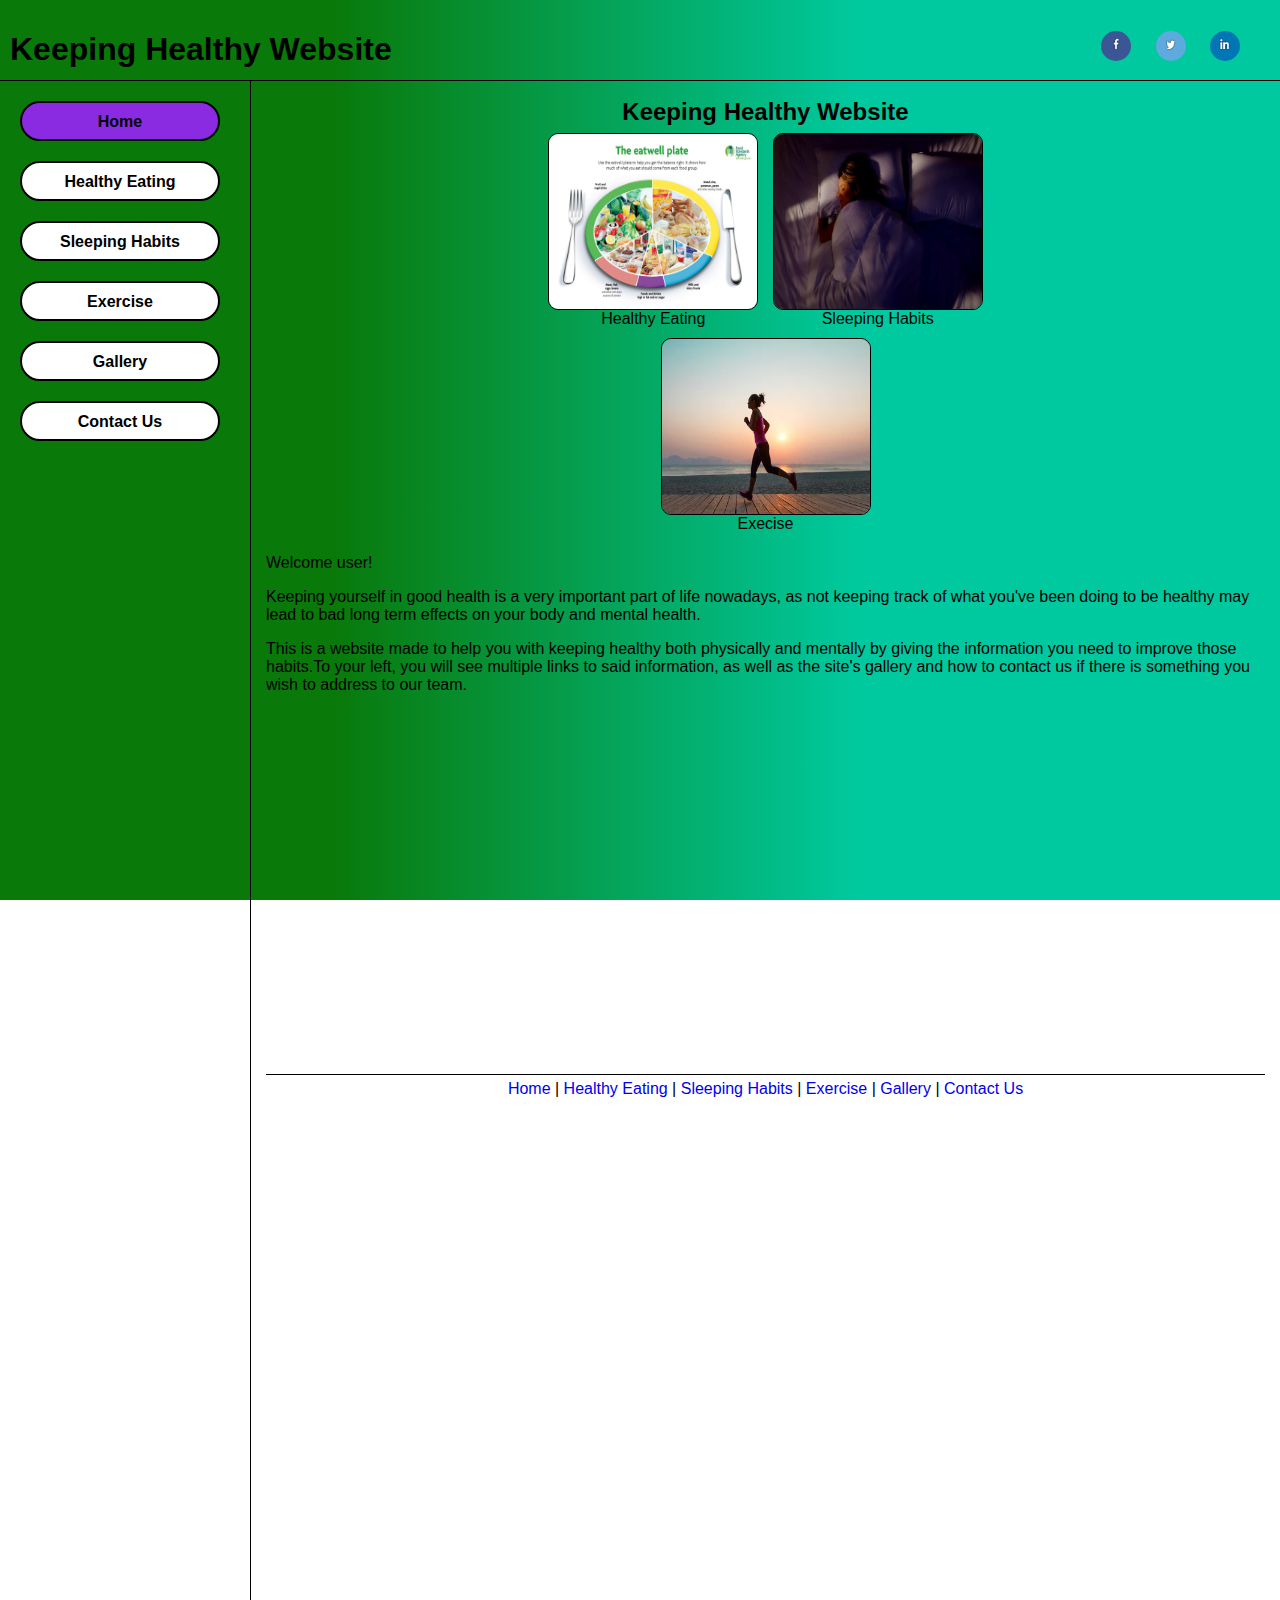
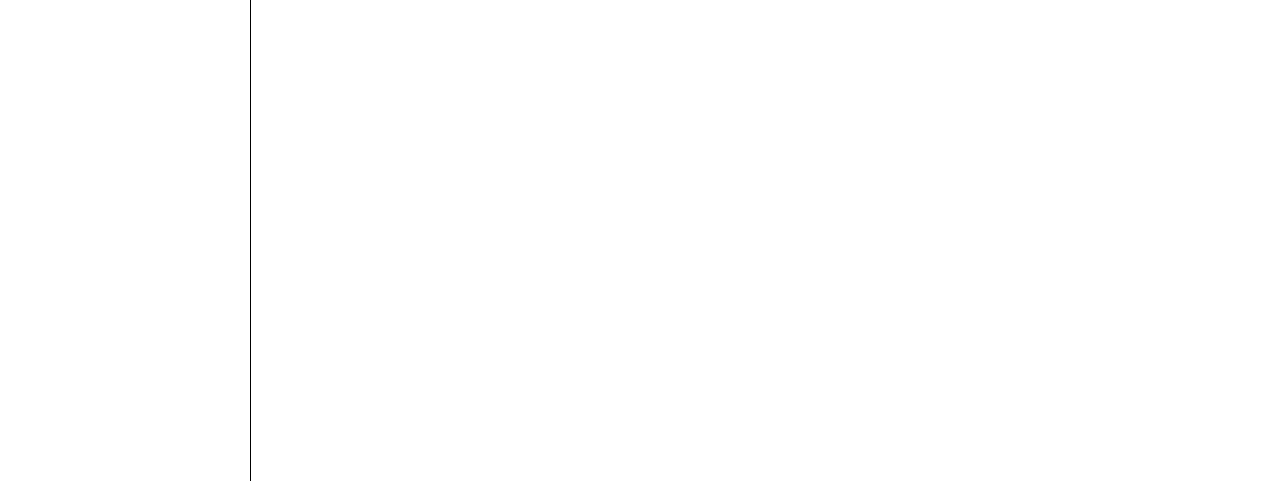
<file: index.html>
<!DOCTYPE html>
<html>
<head>
    <title>Keeping Healthy Website: Home Page</title>
    <link rel="stylesheet" href="style.css">
</head>

<body>
    <div id="main">
        <div id="header">
            <h1>Keeping Healthy Website</h1>

            <div id="social">
                <a href="https://facebook.com">
                    <img src="images/facebook.jpg" alt="facebook logo">
                </a>
                <a href="https://x.com">
                    <img src="images/x.jpg" alt="x/twitter logo">
                </a>
                <a href="https://linkedin.com">
                    <img src="images/linkedin.jpg" alt="linkedin logo">
                </a>
            </div>
        </div>
    </div>

    <div id="nav">
        <ul>
            <li><a class="active" href="index.html">Home</a></li>
            <li><a href="motherboard.html">Healthy Eating</a></li>
            <li><a href="cpu.html">Sleeping Habits</a></li>
            <li><a href="gpu.html">Exercise</a></li>
            <li><a href="ram.html">Gallery</a></li>
            <li><a href="contact.html">Contact Us</a></li>
            
        </ul>
    </div>

    <div id="content">
        <div id="title">
            <h2>Keeping Healthy Website</h2>
        </div>

    <div id="home_box">
                
            <div class="pics">
                <img src="images/plate1.jpg" alt="" srcset="motherboard image">
                <p>Healthy Eating</p>
            </div>
            <div class="pics">
                <img src="images/sleep1.jpg" alt="" srcset="cpu image">
                <p>Sleeping Habits</p>
            </div>
            <div class="pics">
                <img src="images/exercise1.jpg" alt="" srcset="gpu image">
                <p>Execise</p>
            </div>

        </div>


        <p>Welcome user!</p>

        <p>
            Keeping yourself in good health is a very important part of life nowadays, as not keeping track of what you've been doing to be healthy may lead to bad long term effects on your body and mental health.
        </p>

        <p>
            This is a website made to help you with keeping healthy both physically and mentally by giving the information you need to improve those habits.​
            To your left, you will see multiple links to said information, as well as the site's gallery and how to contact us if there is something you wish to address to our team.
        </p>

        <iframe width="640" height="360" src="https://www.youtube.com/embed/81G22t2UHxA" title="A Balanced Diet: Understanding Food Groups And Healthy Eating | Nutritionist Explains | Myprotein" frameborder="0" allow="accelerometer; autoplay; clipboard-write; encrypted-media; gyroscope; picture-in-picture; web-share" referrerpolicy="strict-origin-when-cross-origin" allowfullscreen></iframe>

    <div id="footer">
        <a href="index.html">Home</a>   |   <a 
        href="motherboard.html">Healthy Eating</a>   |    <a 
        href="cpu.html">Sleeping Habits</a>     |    <a href="gpu.html">Exercise</a>     
        |    <a href="ram.html">Gallery</a>     |    <a href="contact.html">Contact Us</a>
    </div>

</body>


</html>
</file>
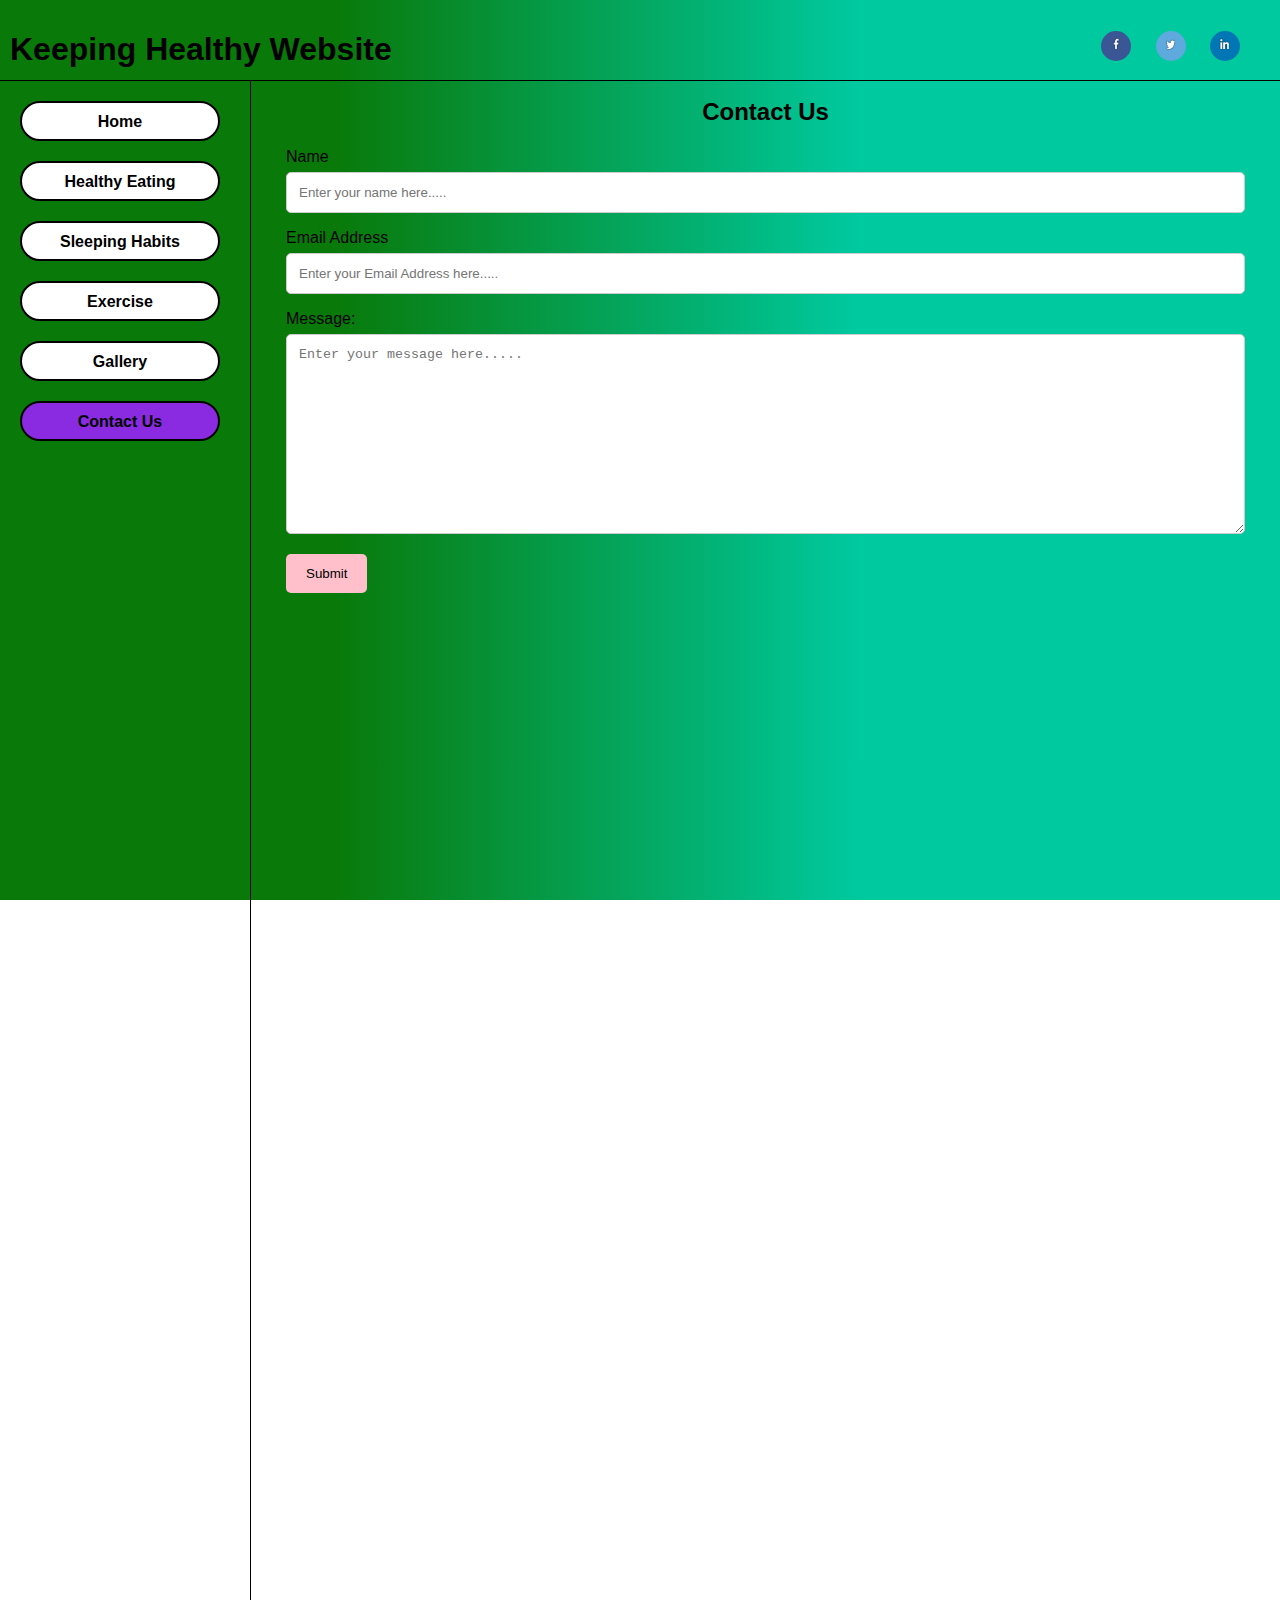
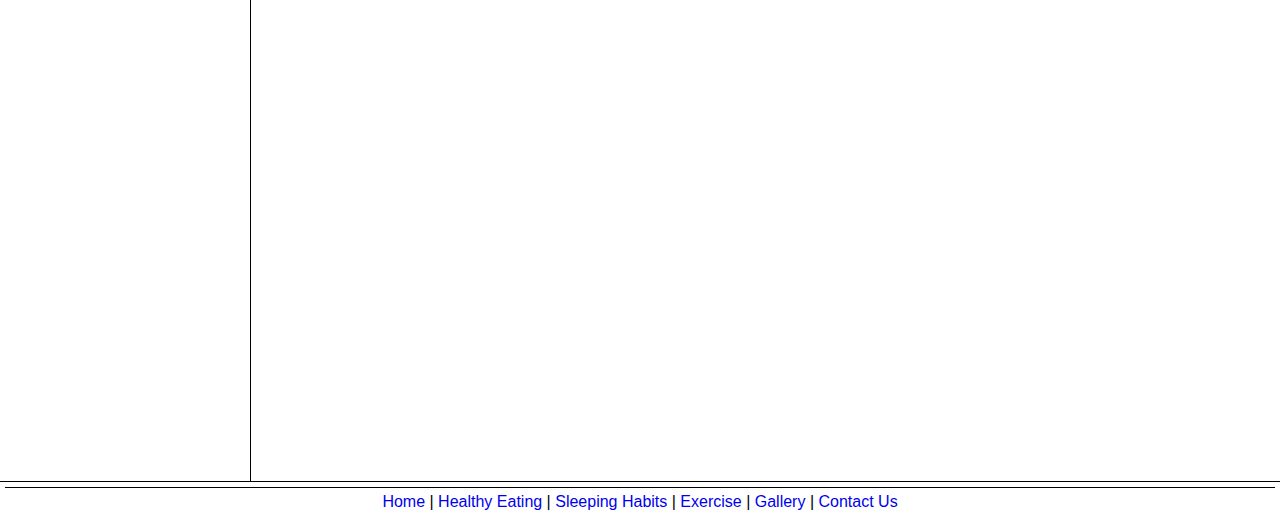
<file: contact.html>
<!DOCTYPE html>
<html>
<head>
    <title>Keeping Healthy Website: Contacts Page</title>
    <link rel="stylesheet" href="style.css">
</head>

<body>
    <div id="main">
        <div id="header">
            <h1>Keeping Healthy Website</h1>

            <div id="social">
                <a href="https://facebook.com">
                    <img src="images/facebook.jpg" alt="facebook logo">
                </a>
                <a href="https://x.com">
                    <img src="images/x.jpg" alt="x/twitter logo">
                </a>
                <a href="https://linkedin.com">
                    <img src="images/linkedin.jpg" alt="linkedin logo">
                </a>
            </div>
        </div>
    </div>

    <div id="nav">
        <ul>
            <li><a href="index.html">Home</a></li>
            <li><a href="motherboard.html">Healthy Eating</a></li>
            <li><a href="cpu.html">Sleeping Habits</a></li>
            <li><a href="gpu.html">Exercise</a></li>
            <li><a href="ram.html">Gallery</a></li>
            <li><a class="active" href="contact.html">Contact Us</a></li>
            
        </ul>
    </div>

    <div id="content">
        <div id="title">
            <h2>Contact Us</h2>
        </div>

    <div class="container">
        <form action="#">
            <label for="fname">Name</label>
            <input type="text" id="fname" name="fullname" placeholder="Enter your name here....."> 
            <label for="lemail">Email Address</label>
            <input type="text" id="email" name="email" placeholder="Enter your Email Address here....."> 
            <label for="message">Message:</label>
            <textarea id="message" name="message" placeholder="Enter your message here....."></textarea>
            <input type="submit" value="Submit">
        </form>
    </div>
        
    </div>
    <div id="footer">
        <div id="footer">
            <a href="index.html">Home</a>   |   <a 
            href="motherboard.html">Healthy Eating</a>   |    <a 
            href="cpu.html">Sleeping Habits</a>     |    <a href="gpu.html">Exercise</a>     
            |    <a href="ram.html">Gallery</a>     |    <a href="contact.html">Contact Us</a>
    </div>

</body>



</html>
</file>
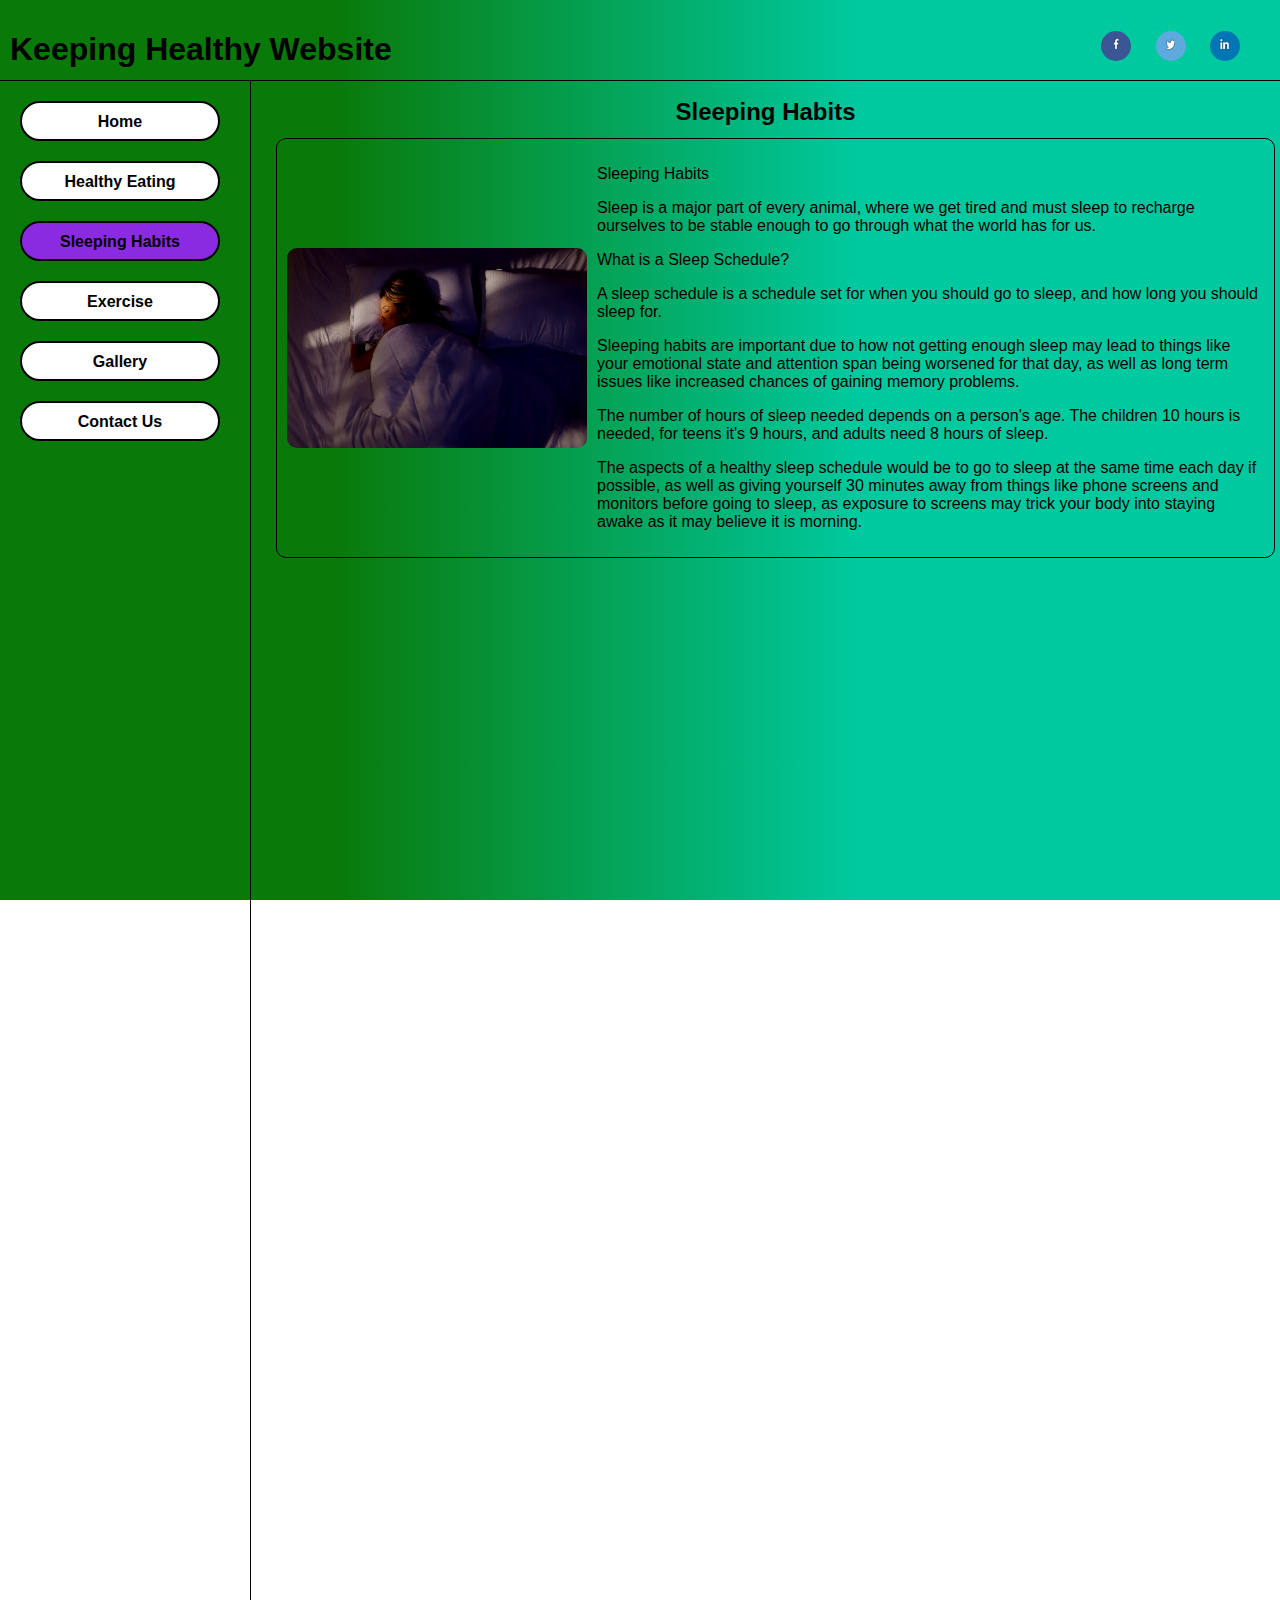
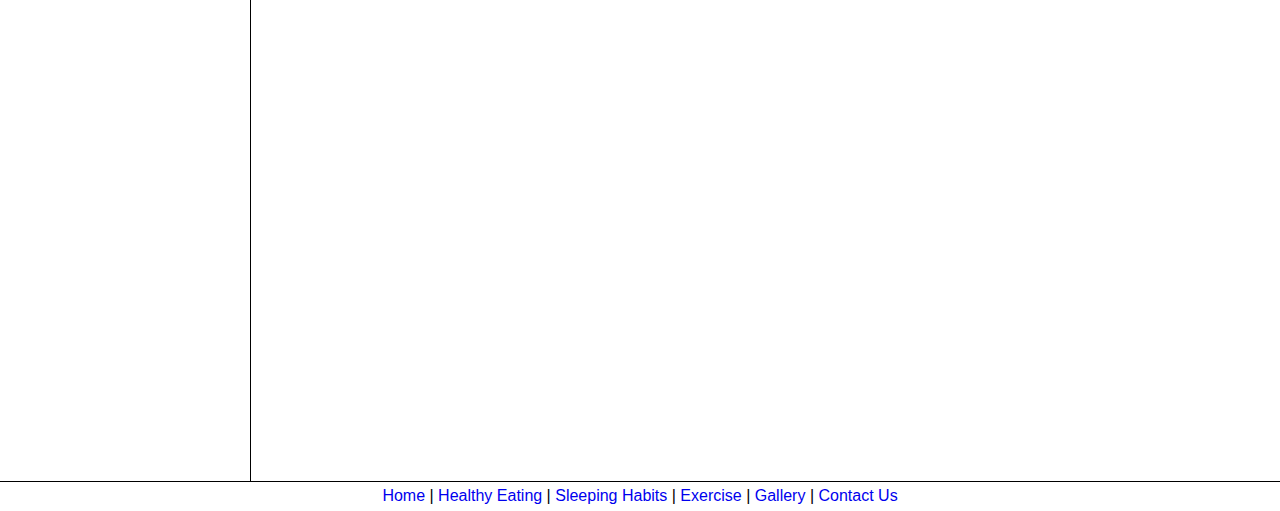
<file: cpu.html>
<!DOCTYPE html>
<html>
<head>
    <title>Keeping Healthy Website: Sleeping Habits Page</title>
    <link rel="stylesheet" href="style.css">
</head>

<body>
    <div id="main">
        <div id="header">
            <h1>Keeping Healthy Website</h1>

            <div id="social">
                <a href="https://facebook.com">
                    <img src="images/facebook.jpg" alt="facebook logo">
                </a>
                <a href="https://x.com">
                    <img src="images/x.jpg" alt="x/twitter logo">
                </a>
                <a href="https://linkedin.com">
                    <img src="images/linkedin.jpg" alt="linkedin logo">
                </a>
            </div>
        </div>
    </div>

    <div id="nav">
        <ul>
            <li><a href="index.html">Home</a></li>
            <li><a href="motherboard.html">Healthy Eating</a></li>
            <li><a class="active" href="cpu.html">Sleeping Habits</a></li>
            <li><a href="gpu.html">Exercise</a></li>
            <li><a href="ram.html">Gallery</a></li>
            <li><a href="contact.html">Contact Us</a></li>
            
        </ul>
    </div>

    <div id="content">
        <div id="title">
            <h2>Sleeping Habits</h2>
        </div>

        
            <div class="blocks left">
                <img src="images/sleep1.jpg" alt="">
                <p>Sleeping Habits</p>
                <p>Sleep is a major part of every animal, where we get tired and must sleep to recharge ourselves to be stable enough to go through what the world has for us.</p>
                <p>What is a Sleep Schedule?</p>
                <p>A sleep schedule is a schedule set for when you should go to sleep, and how long you should sleep for.</p>
                <p>Sleeping habits are important due to how not getting enough sleep may lead to things like your emotional state and attention span being worsened for that day, as well as long term issues like increased chances of gaining memory problems.​</p>
                <p>The number of hours of sleep needed depends on a person's age. The children 10 hours is needed, for teens it's 9 hours, and adults need 8 hours of sleep.​</p>
                <p>The aspects of a healthy sleep schedule would be to go to sleep at the same time each day if possible, as well as giving yourself 30 minutes away from things like phone screens and monitors before going to sleep, as exposure to screens may trick your body into staying awake as it may believe it is morning.</p>
            </div>

        </div>
        
    </div>
    <div id="footer">
        <a href="index.html">Home</a>   |   <a 
        href="motherboard.html">Healthy Eating</a>   |    <a 
        href="cpu.html">Sleeping Habits</a>     |    <a href="gpu.html">Exercise</a>     
        |    <a href="ram.html">Gallery</a>     |    <a href="contact.html">Contact Us</a>
    </div>

</body>



</html>
</file>
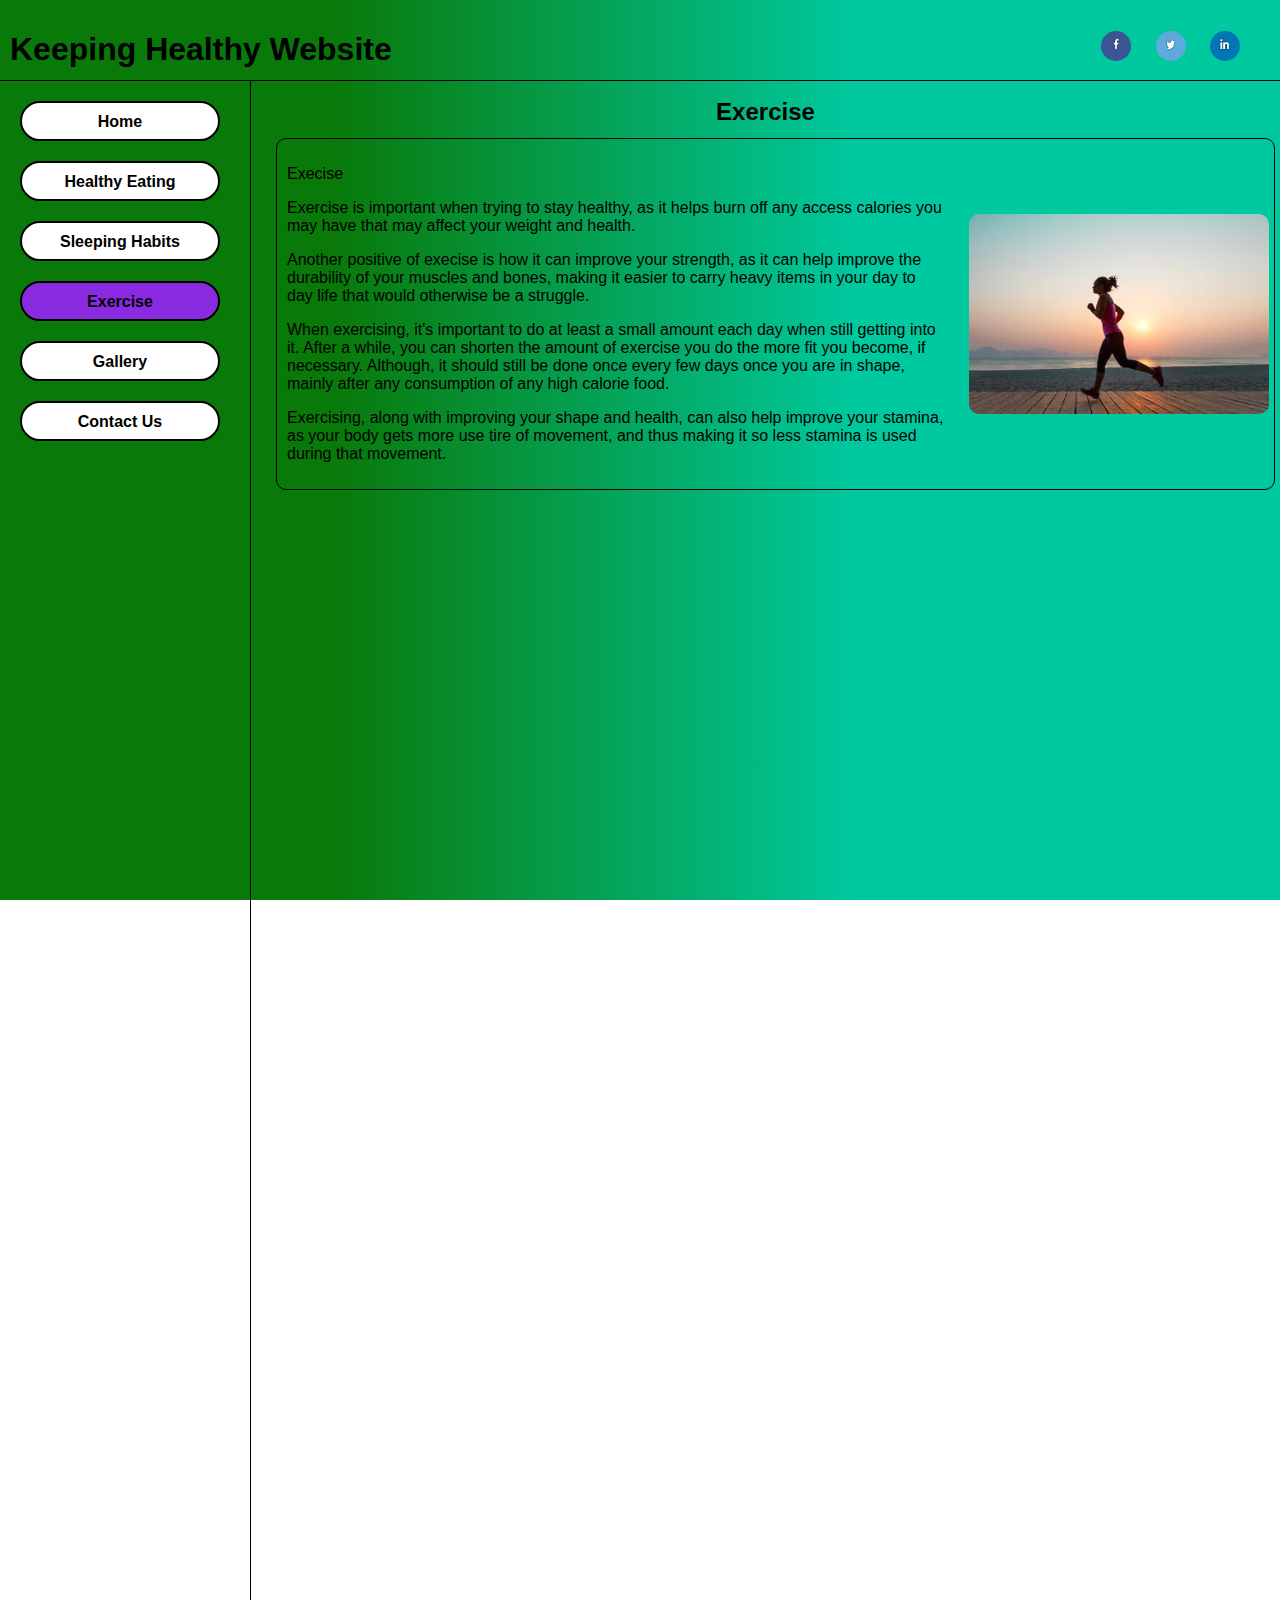
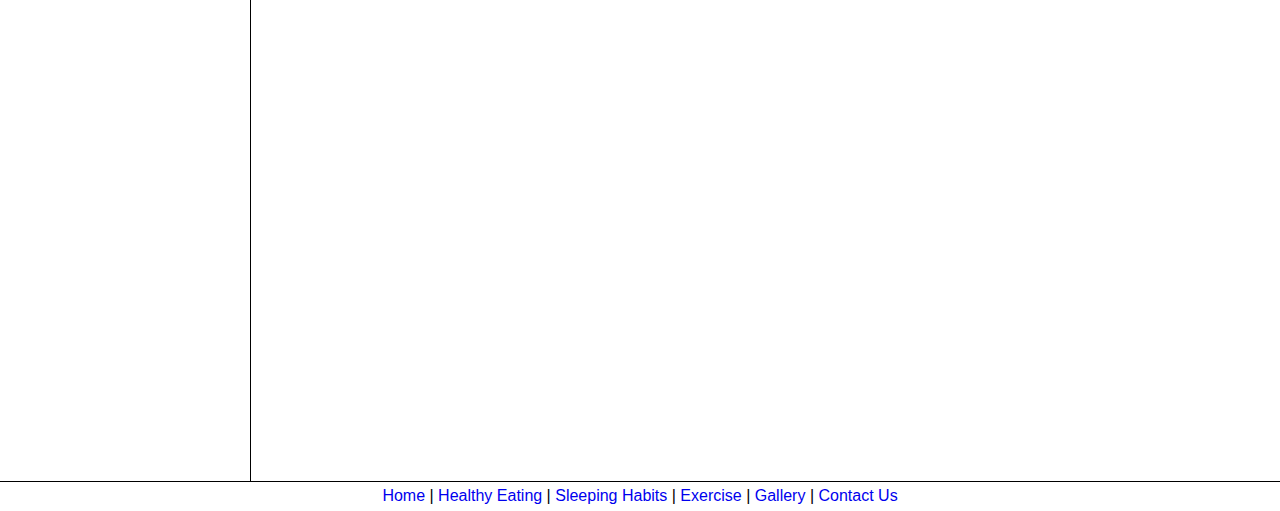
<file: gpu.html>
<!DOCTYPE html>
<html>
<head>
    <title>Keeping Healthy Website: Exercise Page</title>
    <link rel="stylesheet" href="style.css">
</head>

<body>
    <div id="main">
        <div id="header">
            <h1>Keeping Healthy Website</h1>

            <div id="social">
                <a href="https://facebook.com">
                    <img src="images/facebook.jpg" alt="facebook logo">
                </a>
                <a href="https://x.com">
                    <img src="images/x.jpg" alt="x/twitter logo">
                </a>
                <a href="https://linkedin.com">
                    <img src="images/linkedin.jpg" alt="linkedin logo">
                </a>
            </div>
        </div>
    </div>

    <div id="nav">
        <ul>
            <li><a href="index.html">Home</a></li>
            <li><a href="motherboard.html">Healthy Eating</a></li>
            <li><a href="cpu.html">Sleeping Habits</a></li>
            <li><a class="active" href="gpu.html">Exercise</a></li>
            <li><a href="ram.html">Gallery</a></li>
            <li><a href="contact.html">Contact Us</a></li>
            
        </ul>
    </div>

    <div id="content">
        <div id="title">
            <h2>Exercise</h2>
        </div>


            <div class="blocks right">
                <img src="images/exercise1.jpg" alt="">
                <p>Execise</p>
                <p>Exercise is important when trying to stay healthy, as it helps burn off any access calories you may have that may affect your weight and health.</p>
                <p>Another positive of execise is how it can improve your strength, as it can help improve the durability of your muscles and bones, making it easier to carry heavy items in your day to day life that would otherwise be a struggle.</p>
                <p>When exercising, it's important to do at least a small amount each day when still getting into it. After a while, you can shorten the amount of exercise you do the more fit you become, if necessary. Although, it should still be done once every few days once you are in shape, mainly after any consumption of any high calorie food.</p>
                <p>Exercising, along with improving your shape and health, can also help improve your stamina, as your body gets more use tire of movement, and thus making it so less stamina is used during that movement.</p>
            
            </div>
        </div>
    
        </div>
            

        
    </div>
    <div id="footer">
        <a href="index.html">Home</a>   |   <a 
        href="motherboard.html">Healthy Eating</a>   |    <a 
        href="cpu.html">Sleeping Habits</a>     |    <a href="gpu.html">Exercise</a>     
        |    <a href="ram.html">Gallery</a>     |    <a href="contact.html">Contact Us</a>
    </div>

</body>



</html>
</file>
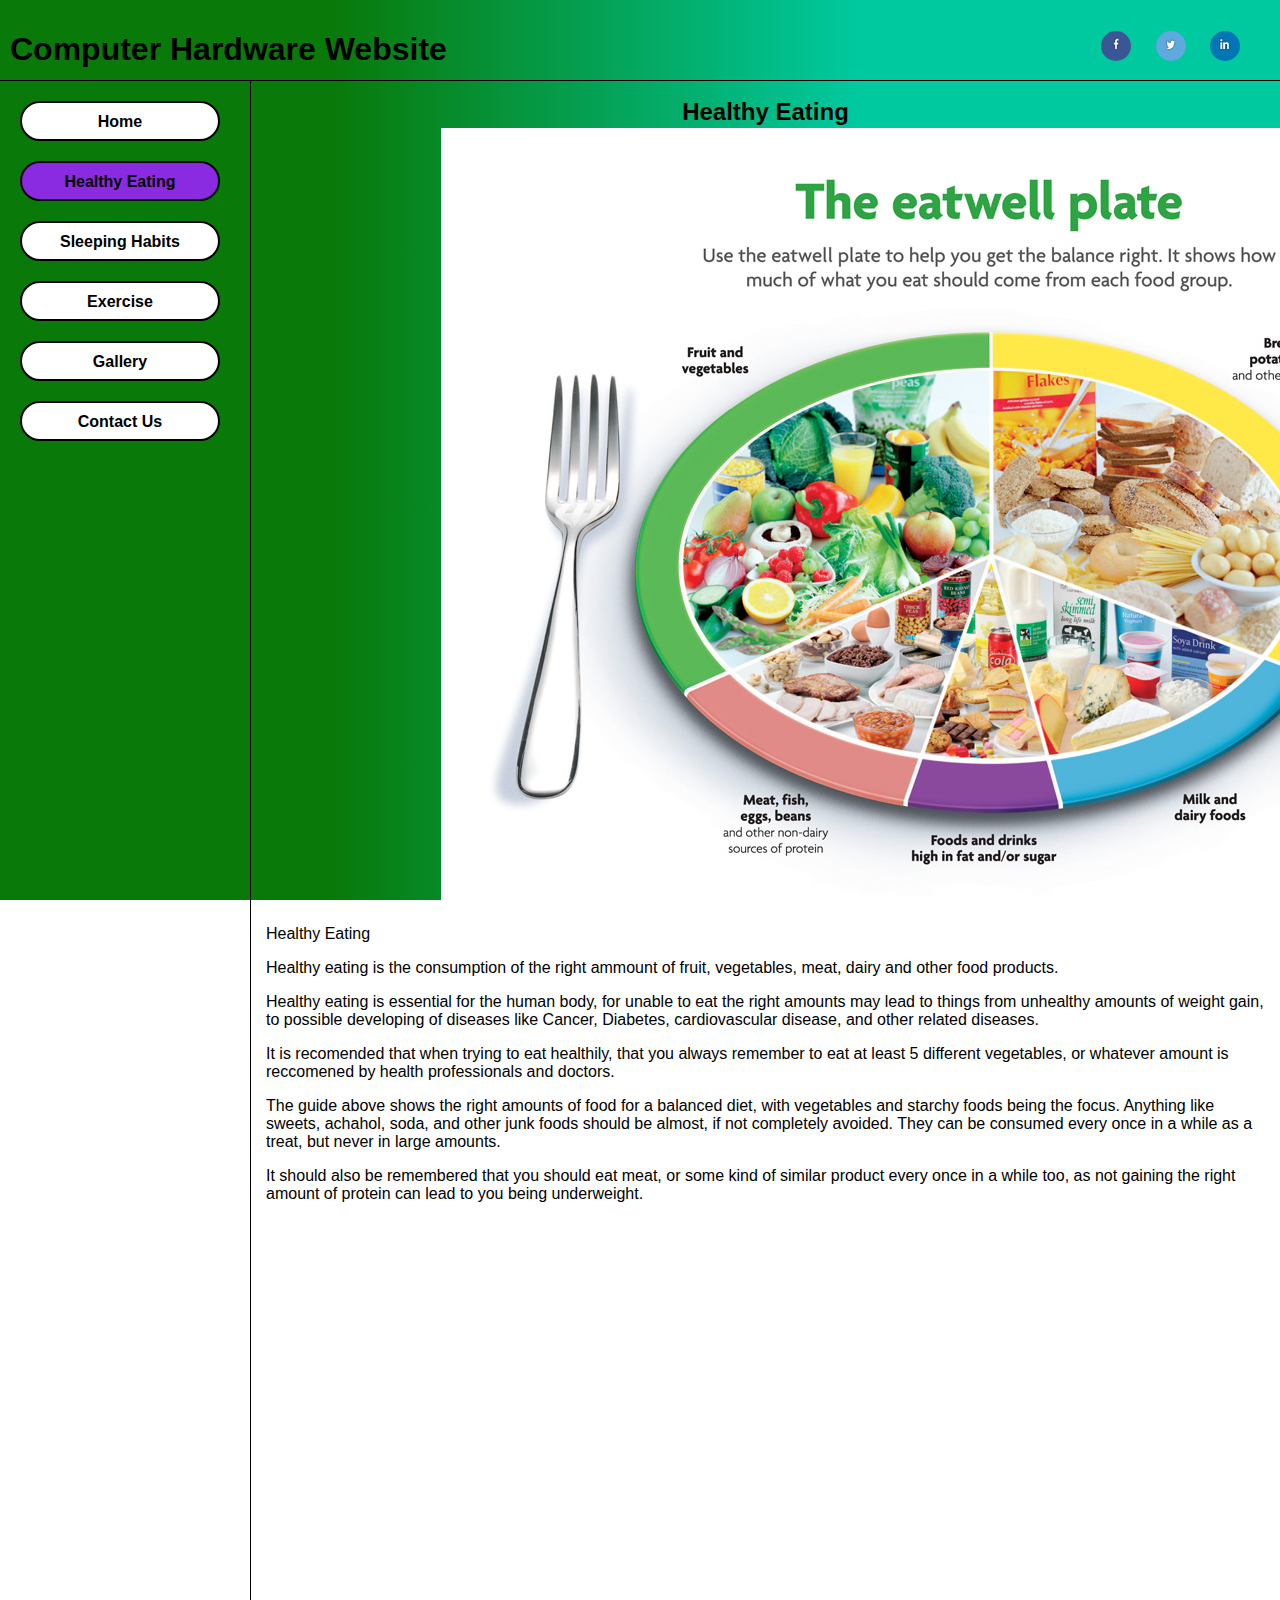
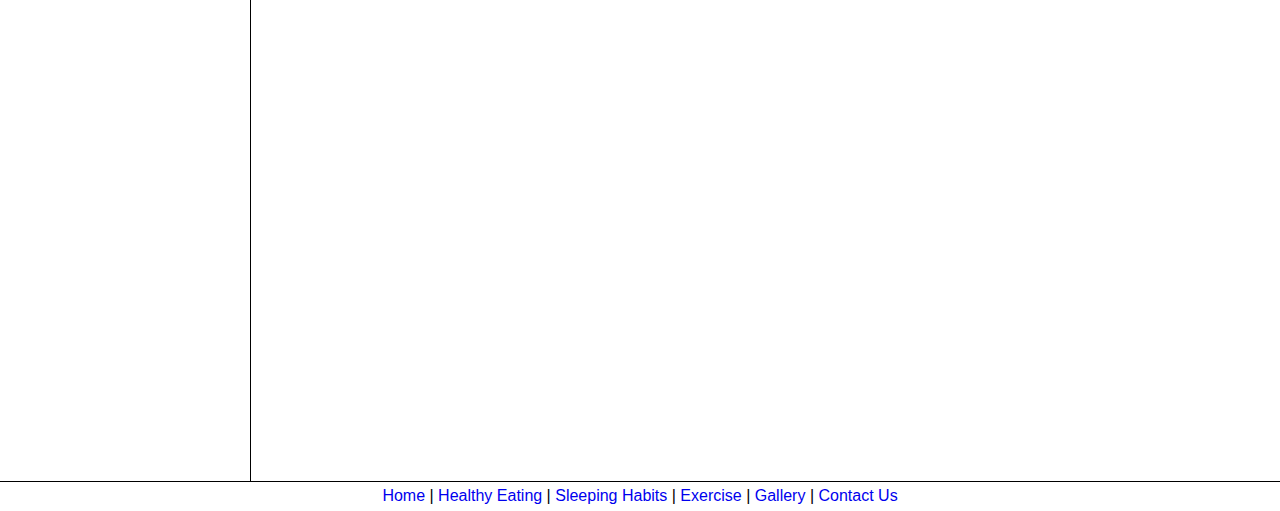
<file: motherboard.html>
<!DOCTYPE html>
<html>
<head>
    <title>Computer Hardware Website: Motherboard Page</title>
    <link rel="stylesheet" href="style.css">
</head>

<body>
    <div id="main">
        <div id="header">
            <h1>Computer Hardware Website</h1>

            <div id="social">
                <a href="https://facebook.com">
                    <img src="images/facebook.jpg" alt="facebook logo">
                </a>
                <a href="https://x.com">
                    <img src="images/x.jpg" alt="x/twitter logo">
                </a>
                <a href="https://linkedin.com">
                    <img src="images/linkedin.jpg" alt="linkedin logo">
                </a>
            </div>
        </div>
    </div>

    <div id="nav">
        <ul>
            <li><a href="index.html">Home</a></li>
            <li><a class="active" href="motherboard.html">Healthy Eating</a></li>
            <li><a href="cpu.html">Sleeping Habits</a></li>
            <li><a href="gpu.html">Exercise</a></li>
            <li><a href="ram.html">Gallery</a></li>
            <li><a href="contact.html">Contact Us</a></li>
            
        </ul>
    </div>

    <div id="content">
        <div id="title">
            <h2>Healthy Eating</h2>
        </div>

    <div id="home_box">
        <div class="image">
            <img src="images/plate1.jpg" alt="">
        </div>
    </div>

    <p>Healthy Eating</p>

    <p>Healthy eating is the consumption of the right ammount of fruit, vegetables, meat, dairy and other food products.</p>

    <p>Healthy eating is essential for the human body, for unable to eat the right amounts may lead to things from unhealthy amounts of weight gain, to possible developing of diseases like Cancer, Diabetes, cardiovascular disease, and other related diseases.
        </p>
    
    <p>It is recomended that when trying to eat healthily, that you always remember to eat at least 5 different vegetables, or whatever amount is reccomened by health professionals and doctors. </p>

    <p>The guide above shows the right amounts of food for a balanced diet, with vegetables and starchy foods being the focus. Anything like sweets, achahol, soda, and other junk foods should be almost,
        if not completely avoided. They can be consumed every once in a while as a treat, but never in large amounts.
    </p>

    <p>It should also be remembered that you should eat meat, or some kind of similar product every once in a while too, as not gaining the right amount of protein can lead to you being underweight.</p>

    </div>
        
    </div>
    <div id="footer">
        <a href="index.html">Home</a>   |   <a 
        href="motherboard.html">Healthy Eating</a>   |    <a 
        href="cpu.html">Sleeping Habits</a>     |    <a href="gpu.html">Exercise</a>     
        |    <a href="ram.html">Gallery</a>     |    <a href="contact.html">Contact Us</a>
    </div>

</body>



</html>
</file>
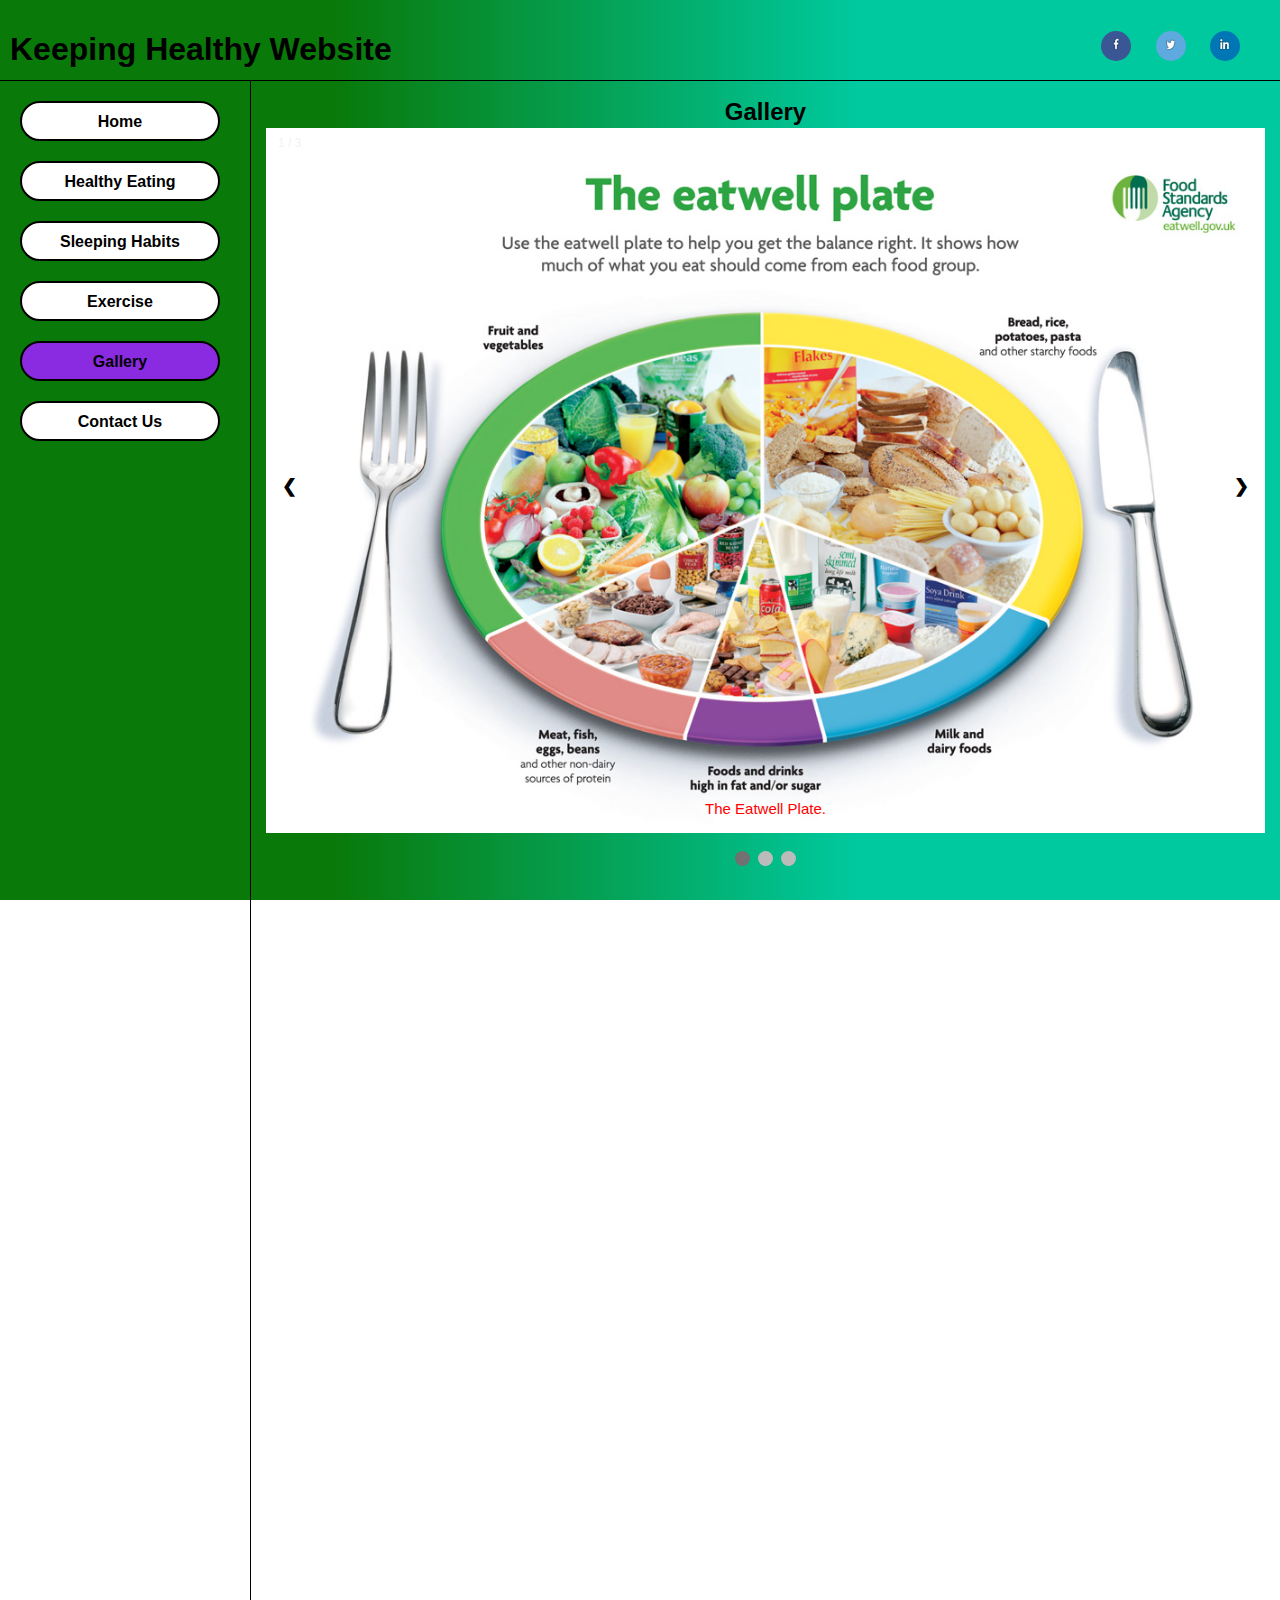
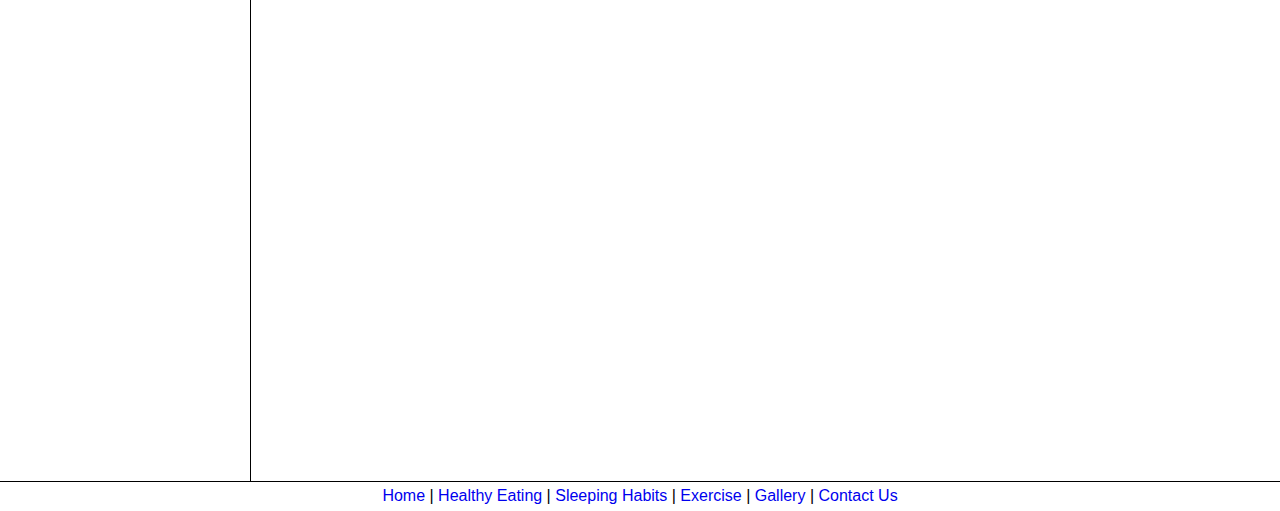
<file: ram.html>
<!DOCTYPE html>
<html>
<head>
    <title>Keeping Healthy Website: Gallery Page</title>
    <link rel="stylesheet" href="style.css">
</head>

<body>
    <div id="main">
        <div id="header">
            <h1>Keeping Healthy Website</h1>

            <div id="social">
                <a href="https://facebook.com">
                    <img src="images/facebook.jpg" alt="facebook logo">
                </a>
                <a href="https://x.com">
                    <img src="images/x.jpg" alt="x/twitter logo">
                </a>
                <a href="https://linkedin.com">
                    <img src="images/linkedin.jpg" alt="linkedin logo">
                </a>
            </div>
        </div>
    </div>

    <div id="nav">
        <ul>
            <li><a href="index.html">Home</a></li>
            <li><a href="motherboard.html">Healthy Eating</a></li>
            <li><a href="cpu.html">Sleeping Habits</a></li>
            <li><a href="gpu.html">Exercise</a></li>
            <li><a class="active" href="ram.html">Gallery</a></li>
            <li><a href="contact.html">Contact Us</a></li>
            
        </ul>
    </div>

    <div id="content">
        <div id="title">
            <h2>Gallery</h2>
        </div>

        <div class="slideshow-container">

            <div class="mySlides fade">
              <div class="numbertext">1 / 3</div>
              <img src="images/plate1.jpg" style="width:100%">
              <div class="text">The Eatwell Plate.</div>
            </div>
            
            <div class="mySlides fade">
              <div class="numbertext">2 / 3</div>
              <img src="images/sleep1.jpg" style="width:100%">
              <div class="text">A person sleeping in a bed.</div>
            </div>
            
            <div class="mySlides fade">
              <div class="numbertext">3 / 3</div>
              <img src="images/exercise1.jpg" style="width:100%">
              <div class="text">Someone running during sunset.</div>
            </div>
            
            <a class="prev" onclick="plusSlides(-1)">❮</a>
            <a class="next" onclick="plusSlides(1)">❯</a>
            
            </div>
            <br>
            
            <div style="text-align:center">
              <span class="dot" onclick="currentSlide(1)"></span> 
              <span class="dot" onclick="currentSlide(2)"></span> 
              <span class="dot" onclick="currentSlide(3)"></span> 
            </div>
            
            <script>
            let slideIndex = 1;
            showSlides(slideIndex);
            
            function plusSlides(n) {
              showSlides(slideIndex += n);
            }
            
            function currentSlide(n) {
              showSlides(slideIndex = n);
            }
            
            function showSlides(n) {
              let i;
              let slides = document.getElementsByClassName("mySlides");
              let dots = document.getElementsByClassName("dot");
              if (n > slides.length) {slideIndex = 1}    
              if (n < 1) {slideIndex = slides.length}
              for (i = 0; i < slides.length; i++) {
                slides[i].style.display = "none";  
              }
              for (i = 0; i < dots.length; i++) {
                dots[i].className = dots[i].className.replace(" active", "");
              }
              slides[slideIndex-1].style.display = "block";  
              dots[slideIndex-1].className += " active";
            }
            </script>

    </div>

    </div>
        
    </div>
    <div id="footer">
        <a href="index.html">Home</a>   |   <a 
        href="motherboard.html">Healthy Eating</a>   |    <a 
        href="cpu.html">Sleeping Habits</a>     |    <a href="gpu.html">Exercise</a>     
        |    <a href="ram.html">Gallery</a>     |    <a href="contact.html">Contact Us</a>
    </div>

</body>



</html>
</file>
<file: style.css>
html, body
{
    height:100%
    color white;
    margin: 0;
    padding: 0;
    font-family: 'Lucida Sans', 'Lucida Sans Regular';
    background: linear-gradient(90deg, rgba(9,121,9,1) 26%, rgba(0,201,159,1) 67%);
    background-attachment: fixed;
}


#header
{
    display: block;
    width: 100%;
    height: 60px;
    border-bottom: 1px solid black;
    position: relative;
    padding: 0;
}

h1
{
    padding: 10px;
}

#social
{
    position: absolute;
    right: 30px;
    top: 10px;
}

#social img
{
    display: inline-block;
    width: 30px;
    height: 30px;
    margin-left: 10px;
    margin-right: 10px;
    border-radius: 50%;
}

a
{
text-decoration: none;
}

*
{
    box-sizing: border-box;
}

#nav
{
float: left;    
width: 250px;
height: 100%;
}

#nav a, #nav a:visited
{
    color: black;
    font-weight: 600;
    display: block;
    border: 2px solid black;
    border-radius: 20px;
    width: 200px;
    background-color: white;
    text-align: center;
    height: 40px;
    padding: 10px;
    margin: 20px;
}

#nav a:hover
{
    background-color: cyan;
}

a.active
{
    background-color: blueviolet !important;
}

#nav li
{
    list-style: none;
}

#nav ul
{
    padding: 0;
}

#content
{
    height: 2000px;
    float: left;
    padding: 15px;
    border-left: 1px solid black;
    width: calc(100% - 250px);
}

#title h2
{
    text-align: center;
    padding: 2px;
    margin: 0px;
}

#footer
{
    clear: both;
    height: 30px;
    width: 100%;
    text-align: center;
    padding: 5px;
    border-top: 1px solid black;
}

#home_box
{
    width: 65%;
    display: block;
    text-align: center;
    margin: auto;
}

.pics
{
    display: inline-block;
    margin: 5px;
}

.pics img
{
    height: 177px;
    width: 210px;
    border-radius: 10px;
    border: 1px solid black;
}

.pics p
{
    margin: 0;
}

.videocontainer
{
    display: block;
    text-align: center;
}

.video
{
    width: 560px;
    height: 315px;
    overflow: hidden;
    border: 2px solid black;
    border-radius: 10px;
    margin: 20px;
    display: inline-block;
}

.blocks
{
    width:100%;
    margin: 10px;
    padding: 10px;
    border-radius: 10px;
    border: 1px solid black;
    position: relative;
}

.left img
{
    position: absolute;
    top: 50%;
    transform: translateY(-50%);
}

.blocks img
{
    width: 300px;
    height: 200px;
    border-radius: 10px;
}

.left p
{
    margin-left: 310px;
}

.right img
{
    position: absolute;
    right: 5px;
    top: 50%;
    transform: translateY(-50%);
}

.right p
{
    margin-right: 320px;
}

.container
{
    padding: 20px;
}

input[type=text], textarea, select
{
    width: 100%;
    padding: 12px;
    border: 1px solid #ccc;
    border-radius: 5px;
    margin-top: 6px;
    margin-bottom: 16px;
    resize: vertical;
}

input[type=submit]
{
    background-color: pink;
    color: black;
    padding: 12px 20px;
    border: none;
    border-radius: 5px;
    cursor: pointer;
}

textarea
{
    height: 200px;
}

* {box-sizing: border-box}
body {font-family: Verdana, sans-serif; margin:0}
.mySlides {display: none}
img {vertical-align: middle;}

/* Slideshow container */
.slideshow-container {
  max-width: 1000px;
  position: relative;
  margin: auto;
}

/* Next & previous buttons */
.prev, .next {
  cursor: pointer;
  position: absolute;
  top: 50%;
  width: auto;
  padding: 16px;
  margin-top: -22px;
  color: black;
  font-weight: bold;
  font-size: 18px;
  transition: 0.6s ease;
  border-radius: 0 3px 3px 0;
  user-select: none;
}

/* Position the "next button" to the right */
.next {
  right: 0;
  border-radius: 3px 0 0 3px;
}

/* On hover, add a black background color with a little bit see-through */
.prev:hover, .next:hover {
  background-color: rgba(0,0,0,0.8);
}

/* Caption text */
.text {
  color: red;
  font-size: 15px;
  padding: 8px 12px;
  position: absolute;
  bottom: 8px;
  width: 100%;
  text-align: center;
}

/* Number text (1/3 etc) */
.numbertext {
  color: #f2f2f2;
  font-size: 12px;
  padding: 8px 12px;
  position: absolute;
  top: 0;
}

/* The dots/bullets/indicators */
.dot {
  cursor: pointer;
  height: 15px;
  width: 15px;
  margin: 0 2px;
  background-color: #bbb;
  border-radius: 50%;
  display: inline-block;
  transition: background-color 0.6s ease;
}

.active, .dot:hover {
  background-color: #717171;
}

/* Fading animation */
.fade {
  animation-name: fade;
  animation-duration: 1.5s;
}

@keyframes fade {
  from {opacity: .4} 
  to {opacity: 1}
}

/* On smaller screens, decrease text size */
@media only screen and (max-width: 300px) {
  .prev, .next,.text {font-size: 11px}
}
</file>
